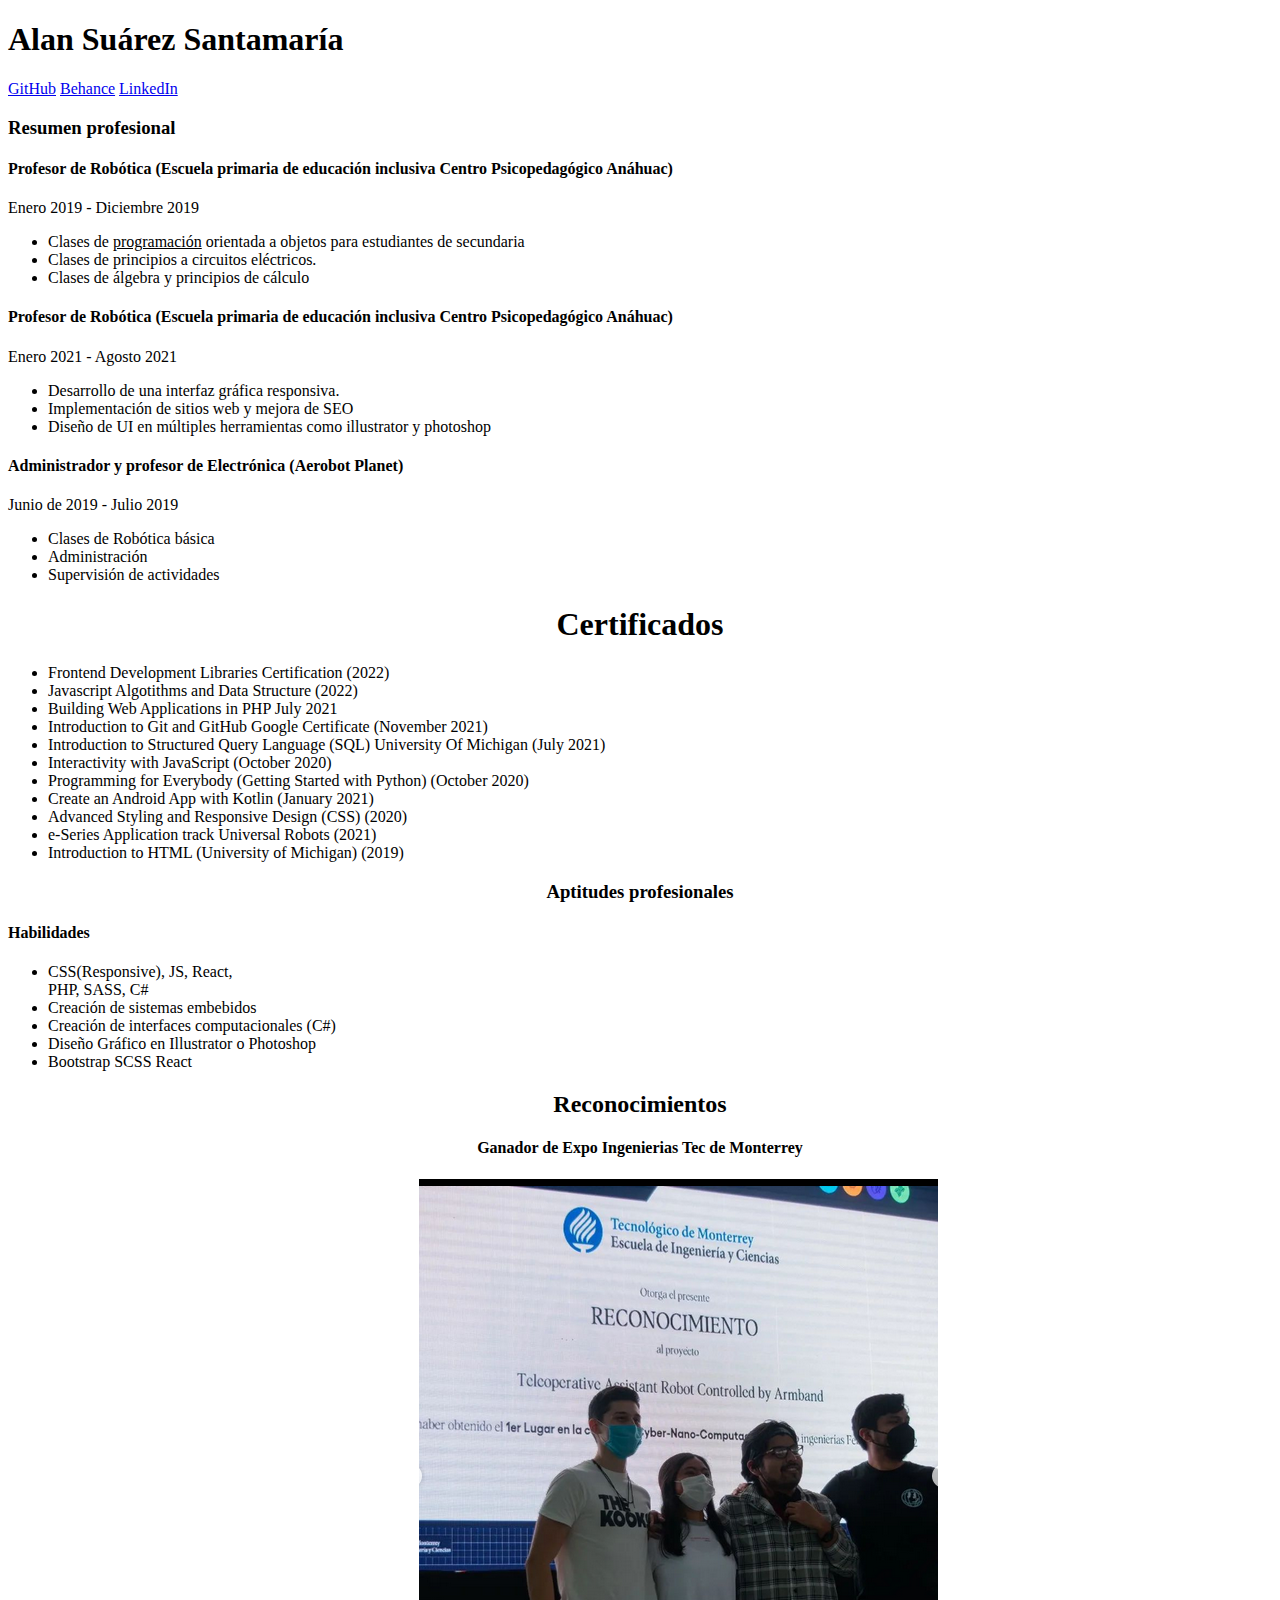
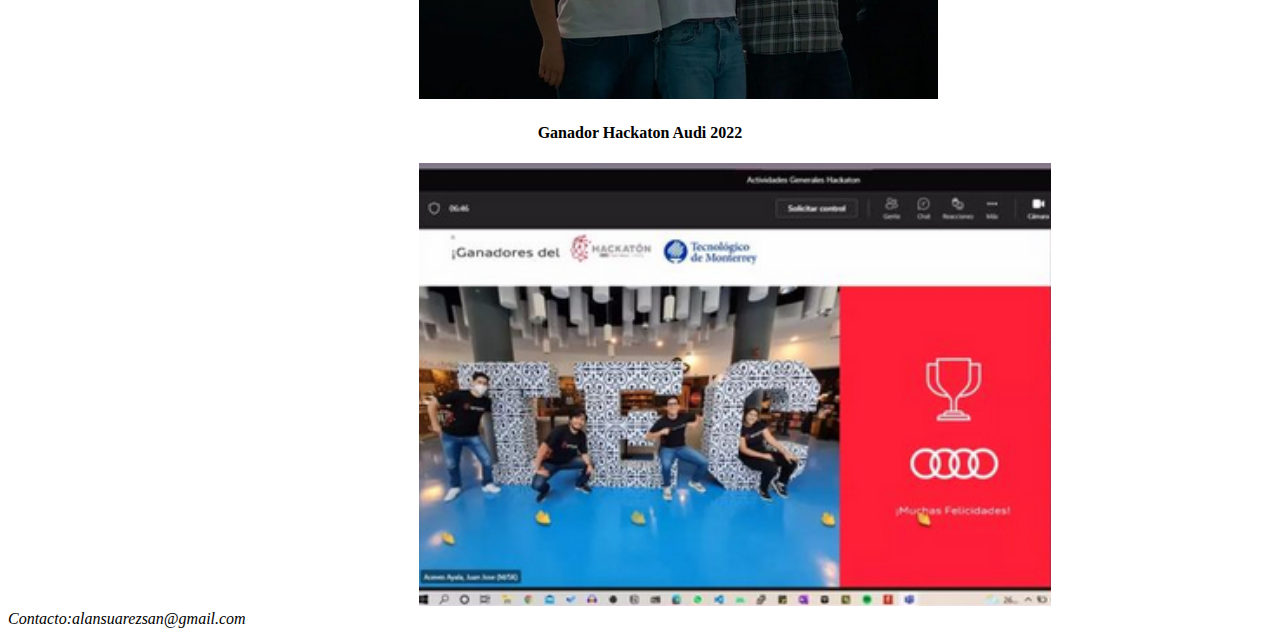
<file: index.html>
<!DOCTYPE html>
<html lang="en">
  <head>
    <meta charset="UTF-8" />
    <meta http-equiv="X-UA-Compatible" content="IE=edge" />
    <meta name="viewport" content="width=device-width, initial-scale=1.0" />
    <title>Document</title>
  </head>
  <body>
    <header>
      <h1>Alan Suárez Santamaría</h1>
      <nav>
        <a href="https://github.com/AlnSuarez">GitHub</a>
        <a href="https://www.behance.net/alnsuarez1">Behance</a>
        <a href="https://www.linkedin.com/in/alnsuarez/">LinkedIn</a>
      </nav>
      <h3>Resumen profesional</h3>
    </header>
    <main>
      <div>
        <h4>
          Profesor de Robótica (Escuela primaria de educación inclusiva Centro
          Psicopedagógico Anáhuac)
        </h4>
      </div>
      <p>Enero 2019 - Diciembre 2019</p>
      <ul>
        <li>
          Clases de
          <span style="text-decoration: underline">programación</span> orientada
          a objetos para estudiantes de secundaria
        </li>
        <li>Clases de principios a circuitos eléctricos.</li>
        <li>Clases de álgebra y principios de cálculo</li>
      </ul>

      <div>
        <h4>
          Profesor de Robótica (Escuela primaria de educación inclusiva Centro
          Psicopedagógico Anáhuac)
        </h4>
      </div>
      <p>Enero 2021 - Agosto 2021</p>
      <ul>
        <li>Desarrollo de una interfaz gráfica responsiva.</li>
        <li>Implementación de sitios web y mejora de SEO</li>
        <li>
          Diseño de UI en múltiples herramientas como illustrator y photoshop
        </li>
      </ul>

      <div>
        <h4>Administrador y profesor de Electrónica (Aerobot Planet)</h4>
      </div>
      <p>Junio de 2019 - Julio 2019</p>
      <ul>
        <li>Clases de Robótica básica</li>
        <li>Administración</li>
        <li>Supervisión de actividades</li>
      </ul>
    </main>
    <section>
      <h1 style="text-align: center">Certificados</h1>
      <ul>
        <li>Frontend Development Libraries Certification (2022)</li>
        <li>Javascript Algotithms and Data Structure (2022)</li>
        <li>Building Web Applications in PHP July 2021</li>
        <li>
          Introduction to Git and GitHub Google Certificate (November 2021)
        </li>
        <li>
          Introduction to Structured Query Language (SQL) University Of Michigan
          (July 2021)
        </li>
        <li>Interactivity with JavaScript (October 2020)</li>
        <li>
          Programming for Everybody (Getting Started with Python) (October 2020)
        </li>
        <li>Create an Android App with Kotlin (January 2021)</li>
        <li>Advanced Styling and Responsive Design (CSS) (2020)</li>
        <li>e-Series Application track Universal Robots (2021)</li>
        <li>Introduction to HTML (University of Michigan) (2019)</li>
      </ul>

      <h3 style="text-align: center">Aptitudes profesionales</h3>
      <h4>Habilidades</h4>
      <ul>
        <li>
          CSS(Responsive), JS, React,<br />
          PHP, SASS, C#
        </li>
        <li>Creación de sistemas embebidos</li>
        <li>Creación de interfaces computacionales (C#)</li>
        <li>Diseño Gráfico en Illustrator o Photoshop</li>
        <li>Bootstrap SCSS React</li>
      </ul>
    </section>
    <footer>
      <h2 style="text-align: center">Reconocimientos</h2>
      <h4 style="text-align: center">
        Ganador de Expo Ingenierias Tec de Monterrey
      </h4>
      <img
        src="./assets/ExpoInge.webp"
        alt="Foto de Expo Ingenierias"
        style="margin-left: 32.5%"
      />
      <h4 style="text-align: center">Ganador Hackaton Audi 2022</h4>
      <img
        src="./assets/Audi.webp"
        alt="Foto de Audi"
        style="margin-left: 32.5%; width: 50%"
      />
    </footer>

    <address>Contacto:alansuarezsan@gmail.com</address>
  </body>
</html>
</file>
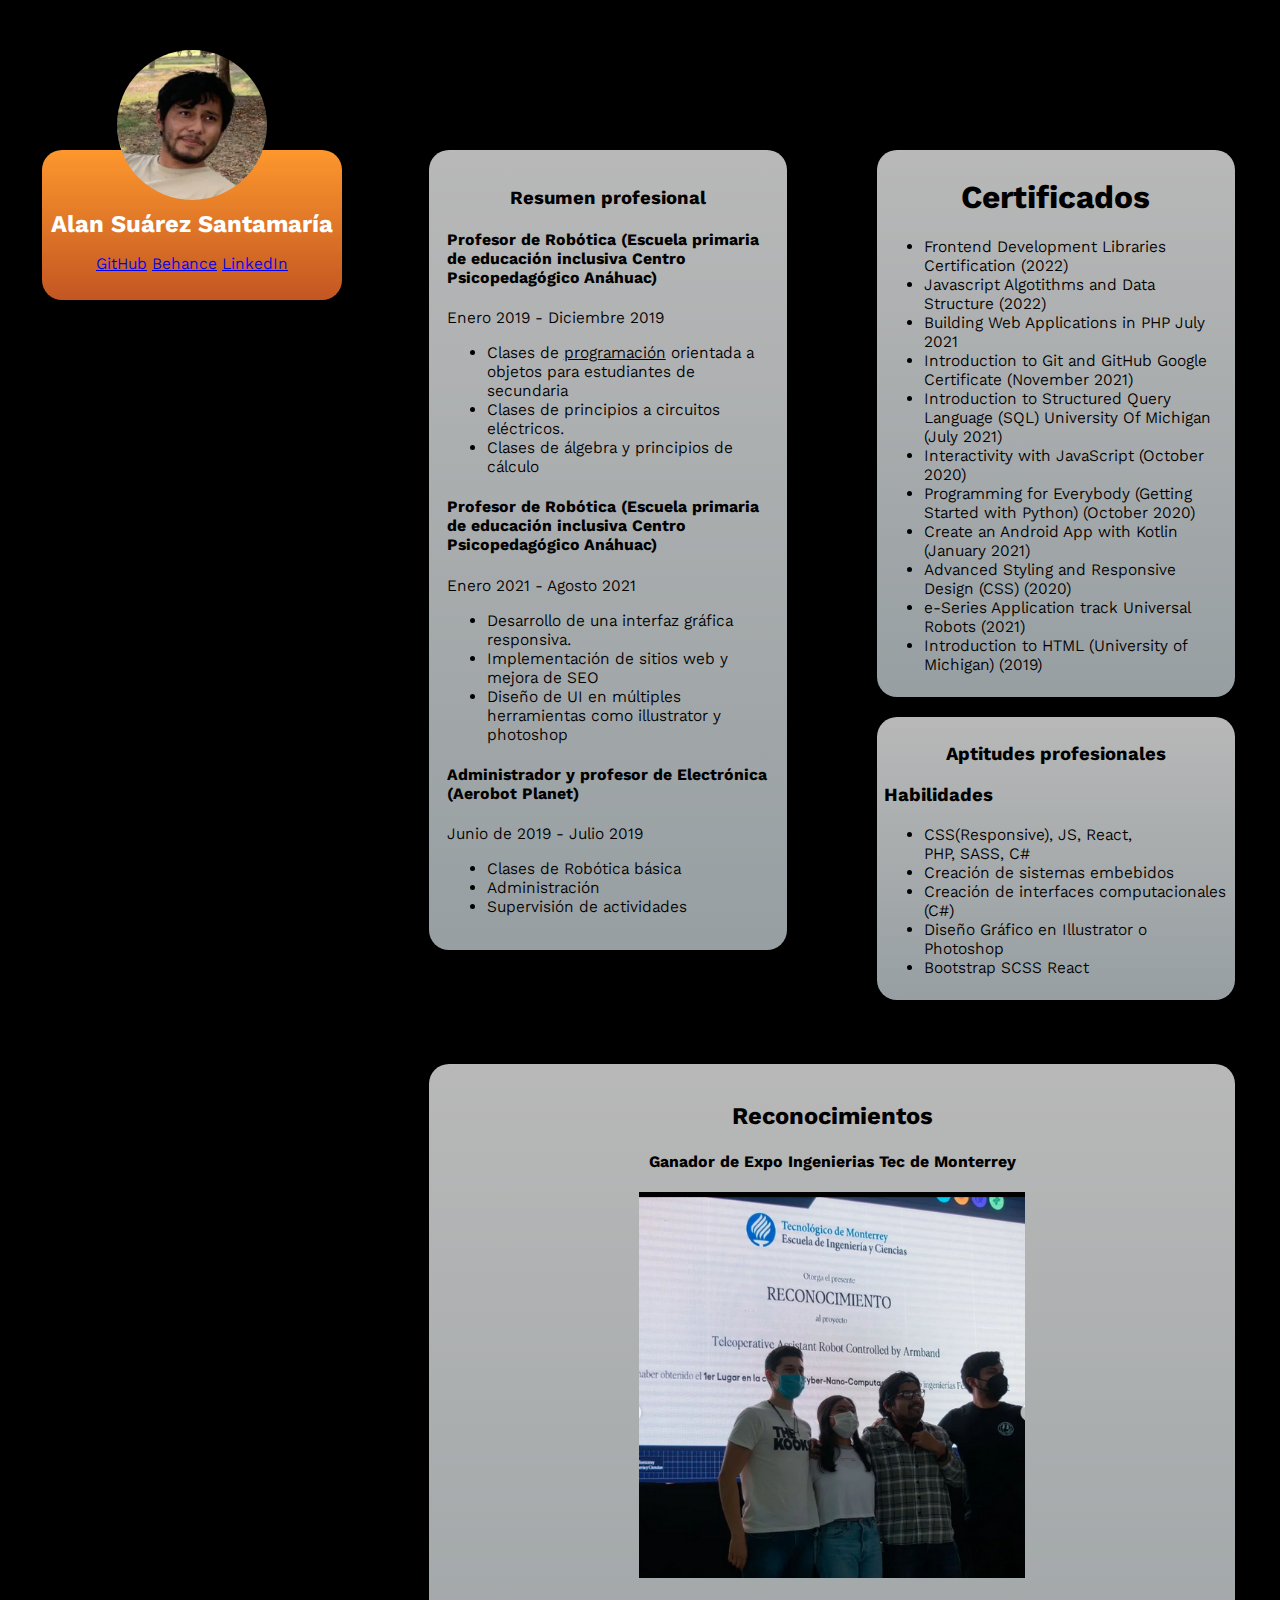
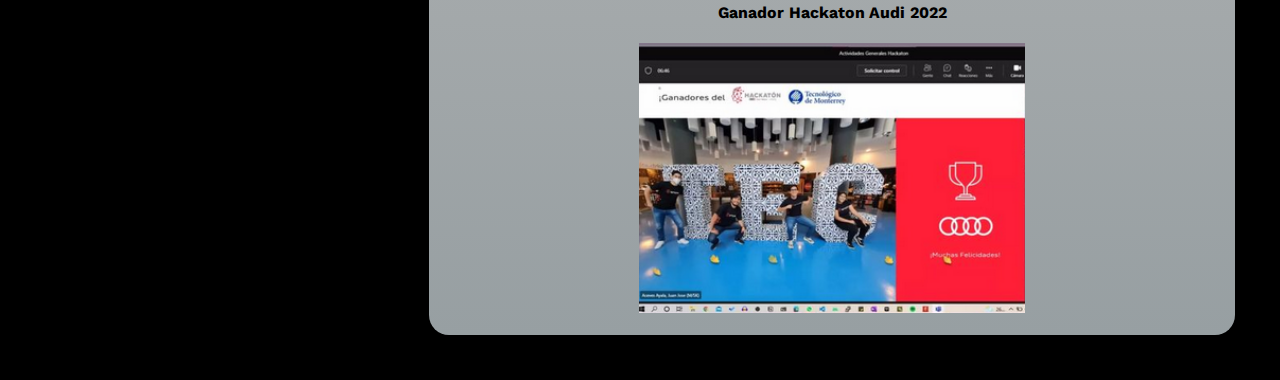
<file: pages/laboratorio2.html>
<!DOCTYPE html>
<html lang="en">
  <head>
    <meta charset="UTF-8" />
    <meta http-equiv="X-UA-Compatible" content="IE=edge" />
    <link href="../styles/labo2.css" rel="stylesheet" type="text/css" />
    <meta name="viewport" content="width=device-width, initial-scale=1.0" />
    <title>Laboratorio 2</title>
  </head>
  <body>
    <header>
      <div>
        <img src="../assets/fotoperfil.webp" alt="Foto de perfil Alan Suarez" />
        <h1 style="text-align: center">Alan Suárez Santamaría</h1>
        <nav style="text-align: center">
          <a href="https://github.com/AlnSuarez">GitHub</a>
          <a href="https://www.behance.net/alnsuarez1">Behance</a>
          <a href="https://www.linkedin.com/in/alnsuarez/">LinkedIn</a>
        </nav>
      </div>
    </header>

    <div class="containers">
      <div class="personal-info">
        <main>
          <div>
            <h3 style="text-align: center">Resumen profesional</h3>
            <h4>
              Profesor de Robótica (Escuela primaria de educación inclusiva
              Centro Psicopedagógico Anáhuac)
            </h4>
          </div>
          <p>Enero 2019 - Diciembre 2019</p>
          <ul>
            <li>
              Clases de
              <span style="text-decoration: underline">programación</span>
              orientada a objetos para estudiantes de secundaria
            </li>
            <li>Clases de principios a circuitos eléctricos.</li>
            <li>Clases de álgebra y principios de cálculo</li>
          </ul>

          <div>
            <h4>
              Profesor de Robótica (Escuela primaria de educación inclusiva
              Centro Psicopedagógico Anáhuac)
            </h4>
          </div>
          <p>Enero 2021 - Agosto 2021</p>
          <ul>
            <li>Desarrollo de una interfaz gráfica responsiva.</li>
            <li>Implementación de sitios web y mejora de SEO</li>
            <li>
              Diseño de UI en múltiples herramientas como illustrator y
              photoshop
            </li>
          </ul>

          <div>
            <h4>Administrador y profesor de Electrónica (Aerobot Planet)</h4>
          </div>
          <p>Junio de 2019 - Julio 2019</p>
          <ul>
            <li>Clases de Robótica básica</li>
            <li>Administración</li>
            <li>Supervisión de actividades</li>
          </ul>
        </main>

        <div class="data">
          <section>
            <h1 style="text-align: center">Certificados</h1>
            <ul>
              <li>Frontend Development Libraries Certification (2022)</li>
              <li>Javascript Algotithms and Data Structure (2022)</li>
              <li>Building Web Applications in PHP July 2021</li>
              <li>
                Introduction to Git and GitHub Google Certificate (November
                2021)
              </li>
              <li>
                Introduction to Structured Query Language (SQL) University Of
                Michigan (July 2021)
              </li>
              <li>Interactivity with JavaScript (October 2020)</li>
              <li>
                Programming for Everybody (Getting Started with Python) (October
                2020)
              </li>
              <li>Create an Android App with Kotlin (January 2021)</li>
              <li>Advanced Styling and Responsive Design (CSS) (2020)</li>
              <li>e-Series Application track Universal Robots (2021)</li>
              <li>Introduction to HTML (University of Michigan) (2019)</li>
            </ul>
          </section>
          <div class="aptitudes">
            <h3 style="text-align: center">Aptitudes profesionales</h3>
            <h3>Habilidades</h3>
            <ul>
              <li>
                CSS(Responsive), JS, React,<br />
                PHP, SASS, C#
              </li>
              <li>Creación de sistemas embebidos</li>
              <li>Creación de interfaces computacionales (C#)</li>
              <li>Diseño Gráfico en Illustrator o Photoshop</li>
              <li>Bootstrap SCSS React</li>
            </ul>
          </div>

        </div>
      </div>
      <footer>
        <h2 style="text-align: center">Reconocimientos</h2>
        <h4 style="text-align: center">
          Ganador de Expo Ingenierias Tec de Monterrey
        </h4>
        <img
          src="../assets/ExpoInge.webp"
          alt="Foto de Expo Ingenierias"

        />
        <h4 style="text-align: center">Ganador Hackaton Audi 2022</h4>
        <img
          src="../assets/Audi.webp"
          alt="Foto de Audi"
          
        />
      </footer>
    </div>
  </body>
</html>
</file>
<file: styles/labo2.css>
@import url("https://fonts.googleapis.com/css2?family=Kantumruy+Pro:wght@200&display=swap");

*,
*::before,
*::after {
  box-sizing: border-box;
}

body {
  margin: 0;
  display: flex;
  background-color: black;
  color: white;
  font-family: "Kantumruy Pro", sans-serif;
}

header {
  flex: 30%;
  height: auto;
  display: flex;
  justify-content: center;
  backdrop-filter: blur(20px);
}

header > div {
  font-family: "Kantumruy Pro", sans-serif;

  margin-top: 150px;
  width: 300px;
  height: 150px;
  background: rgb(65, 65, 65);
  background: linear-gradient(
    0deg,
    rgba(195, 86, 34, 1) 0%,
    rgba(253, 151, 45, 1) 100%
  );
  border-radius: 20px;
}

header > div > h1 {
  color: white;
  font-size: 24px;
  margin-top: 60px;
}

header > div > img {
  position: absolute;
  transform: translate(calc(150px - 75px), -100px);
  border-radius: 50%;
  width: 150px;
}

main {
    color: black;
  width: 40%;
  background: rgb(151, 159, 162);
  background: linear-gradient(
    0deg,
    rgba(151, 159, 162, 1) 0%,
    rgba(184, 184, 184, 1) 100%
  );
  padding: 2%;
  border-radius: 20px;
  margin-top: 150px;
  height: fit-content;
}

.containers {

  display: flex;
  flex-direction: column;
  flex: 70%;
  height: fit-content;
  justify-content: space-around;
}

.data {
    margin-top: 150px;
  width: 40%;
  display: flex;
  align-content: flex-start;
  flex-direction: column;

  
}

section{
    background: rgb(151, 159, 162);
    background: linear-gradient(
      0deg,
      rgba(151, 159, 162, 1) 0%,
      rgba(184, 184, 184, 1) 100%
    );    color: black;
    border-radius: 20px;
    margin-bottom: 20px;
    padding: 2%;

}

.aptitudes{
    background: rgb(151, 159, 162);
    background: linear-gradient(
      0deg,
      rgba(151, 159, 162, 1) 0%,
      rgba(184, 184, 184, 1) 100%
    );    color: black;
    border-radius: 20px;
    margin-bottom: 20px;
    padding: 2%;
}

.personal-info{
    display: flex;
    justify-content: space-around;
}

footer{
    background: rgb(151, 159, 162);
    background: linear-gradient(
      0deg,
      rgba(151, 159, 162, 1) 0%,
      rgba(184, 184, 184, 1) 100%
    );    color: black;
    border-radius: 20px;
    margin-bottom: 20px;
    padding: 2%;
    margin: 5%;

}

footer > img {
    margin-left: 25%;
    width: 50%;
}

@media (max-width: 700px){
    .personal-info{
        flex-direction: column;
        justify-content: center;
        margin-left: 10%;
        margin-right: auto;
    }
    body{
        flex-direction: column;
    }
    main{
        width:90%;
        margin-top: 50px;
    }
    .data{
        width: 90%;
        margin-top: 50px;
    }
}



@media (min-width:701px) and (max-width: 1100px) {
    body{
        flex-direction: column;
    }
    
    main{
        margin-top: 50px;
    }
    .data{
        margin-top: 50px
    }
}
</file>
